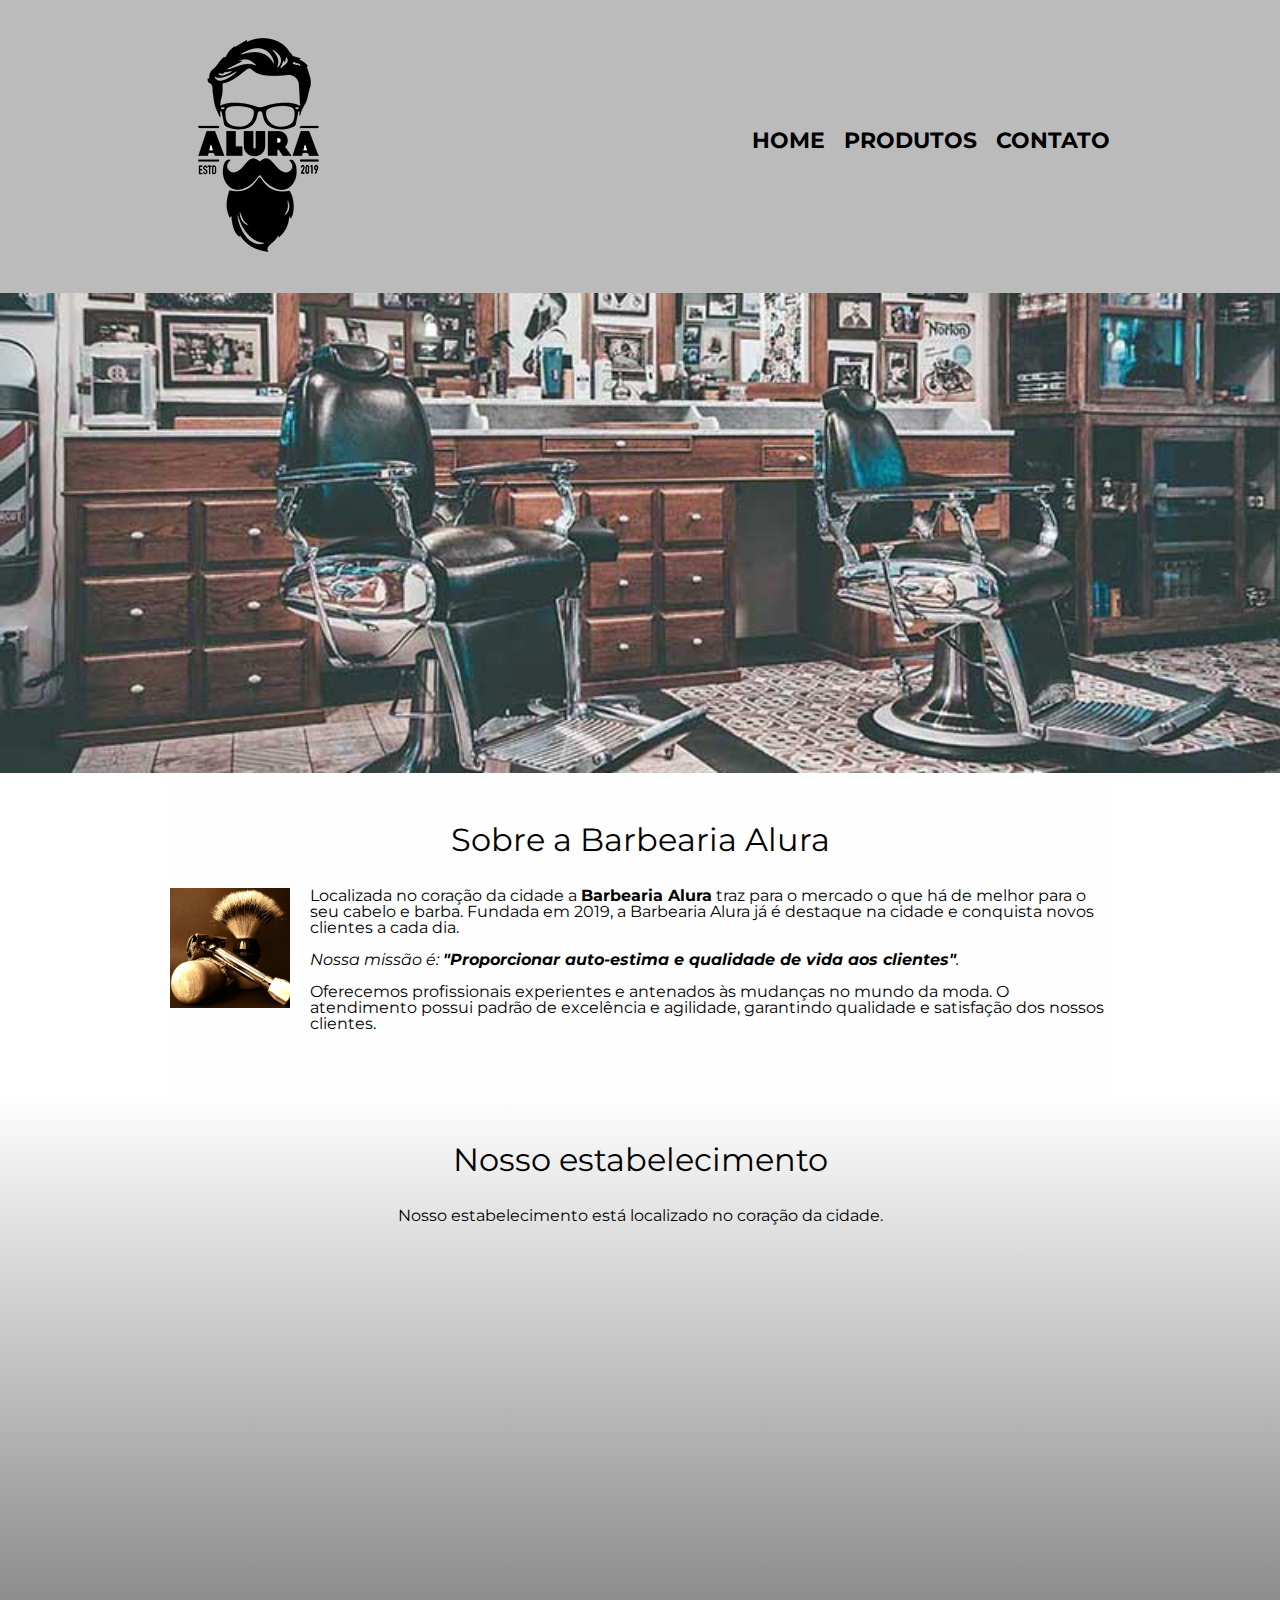
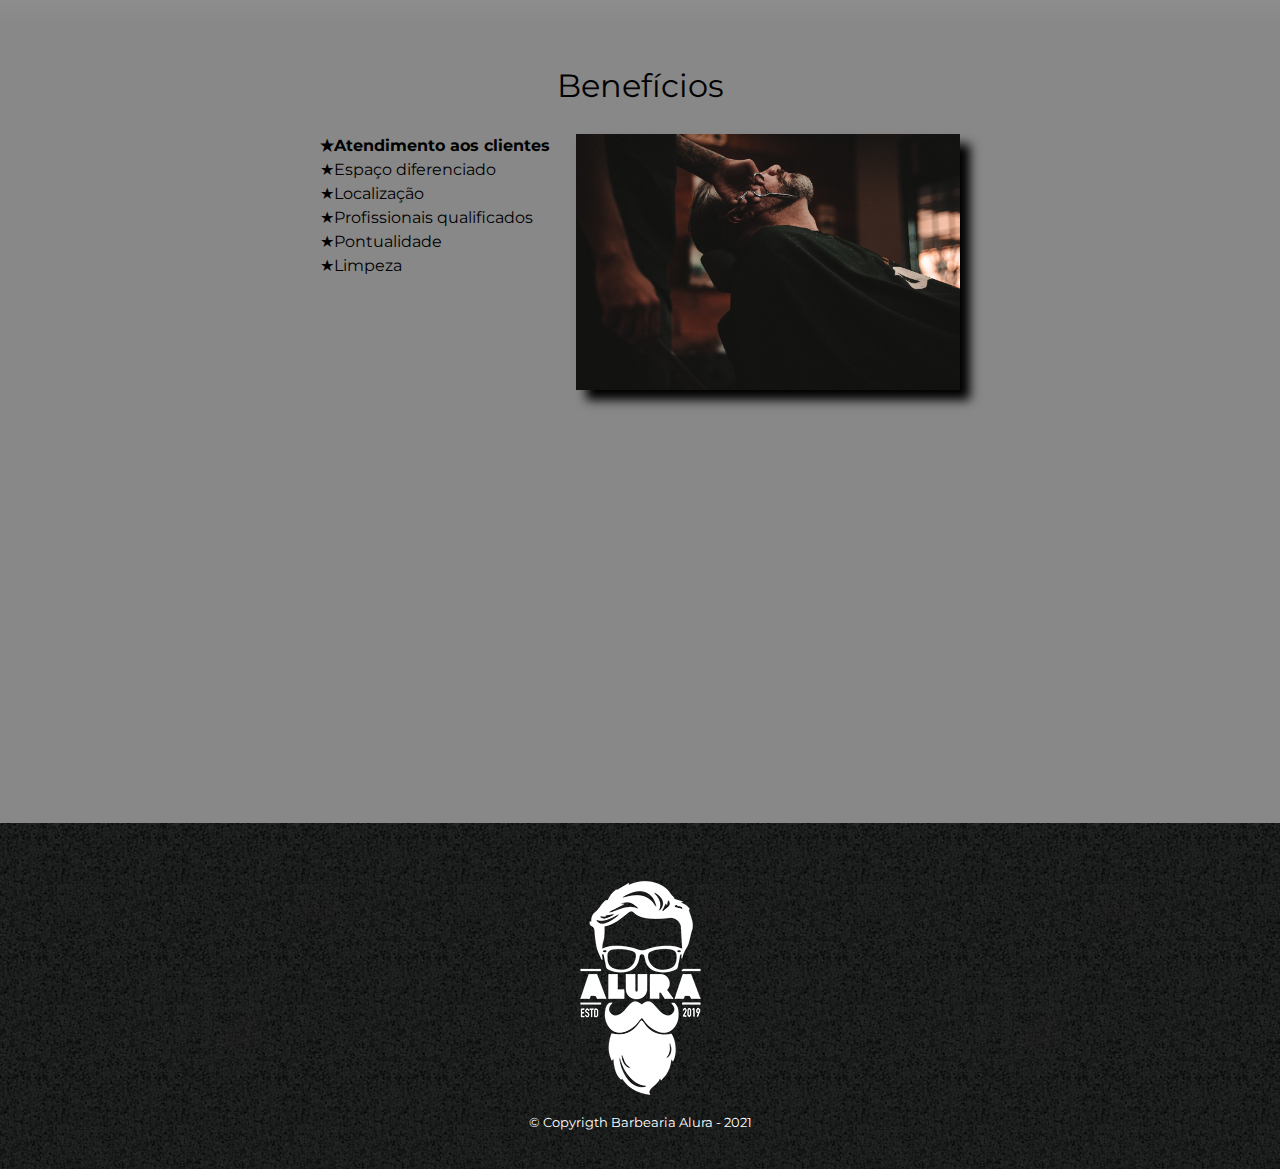
<file: index.html>
<!DOCTYPE html>
<html lang="pt-br">

<head>
  <meta charset="UTF-8">
  <meta name="viewport" content="width=device-width">
  <title>Barbearia Alura</title>
  <link rel="stylesheet" href="reset.css">
  <link rel="stylesheet" href="style.css">
  <link href="https://fonts.googleapis.com/css2?family=Montserrat&display=swap" rel="stylesheet">
</head>

<body>
  <header>
    <div class="caixa">
      <h1><img src="logo.png" alt="Logo da Barbearia da Alura"></h1>
      <nav>
        <ul>
          <li><a href="index.html">Home</a></li>
          <li><a href="produtos.html">Produtos</a></li>
          <li><a href="contato.html">Contato</a></li>
        </ul>
      </nav>
    </div>
  </header>

  <img class="banner" src="banner.jpg">

  <main>
    <section class="principal">
      <h2 class="titulo-principal">Sobre a Barbearia Alura</h2>

      <img class="utensilios" src="utensilios.jpg" alt="Utensilios de um barbeiro">

      <p>Localizada no coração da cidade a <strong>Barbearia Alura</strong> traz para o mercado o que há de melhor para
        o seu cabelo e barba. Fundada em 2019, a Barbearia Alura já é destaque na cidade e conquista novos clientes a
        cada dia.</p>

      <p><em>Nossa missão é: <strong>"Proporcionar auto-estima e qualidade de vida aos clientes"</strong>.</em></p>

      <p>Oferecemos profissionais experientes e antenados às mudanças no mundo da moda. O atendimento possui padrão de
        excelência e agilidade, garantindo qualidade e satisfação dos nossos clientes.</p>
    </section>

    <section class="mapa">
      <h3 class="titulo-principal">Nosso estabelecimento</h3>
      <p>Nosso estabelecimento está localizado no coração da cidade.</p>

      <div class="conteudo-mapa">
        <iframe
          src="https://www.google.com/maps/embed?pb=!1m18!1m12!1m3!1d3656.4483278365396!2d-46.63466568562861!3d-23.588249068469487!2m3!1f0!2f0!3f0!3m2!1i1024!2i768!4f13.1!3m3!1m2!1s0x94ce5a2b2ed7f3a1%3A0xab35da2f5ca62674!2sCaelum!5e0!3m2!1spt-BR!2sbr!4v1568814489656!5m2!1spt-BR!2sbr"
          width="100%" height="315" frameborder="0" style="border:0;" allowfullscreen=""></iframe>
      </div>
    </section>

    <section class="beneficios">
      <h3 class="titulo-principal">Benefícios</h3>

      <div class="conteudo-beneficios">
        <ul class="lista-beneficios">
          <li class="itens">Atendimento aos clientes</li>
          <li class="itens">Espaço diferenciado</li>
          <li class="itens">Localização</li>
          <li class="itens">Profissionais qualificados</li>
          <li class="itens">Pontualidade</li>
          <li class="itens">Limpeza</li>
        </ul><img src="beneficios.jpg" class="imagem-beneficios">
      </div>

      <div class="video">
        <iframe width="560" height="315" src="https://www.youtube.com/embed/wcVVXUV0YUY" frameborder="0"
          allow="accelerometer; autoplay; encrypted-media; gyroscope; picture-in-picture" allowfullscreen></iframe>
      </div>
    </section>
  </main>

  <footer>
    <img src="logo-branco.png" alt="Logo da Barbearia da Alura">
    <p class="copyrigth">&copy; Copyrigth Barbearia Alura - 2021</p>
  </footer>

</body>


</html>
</file>
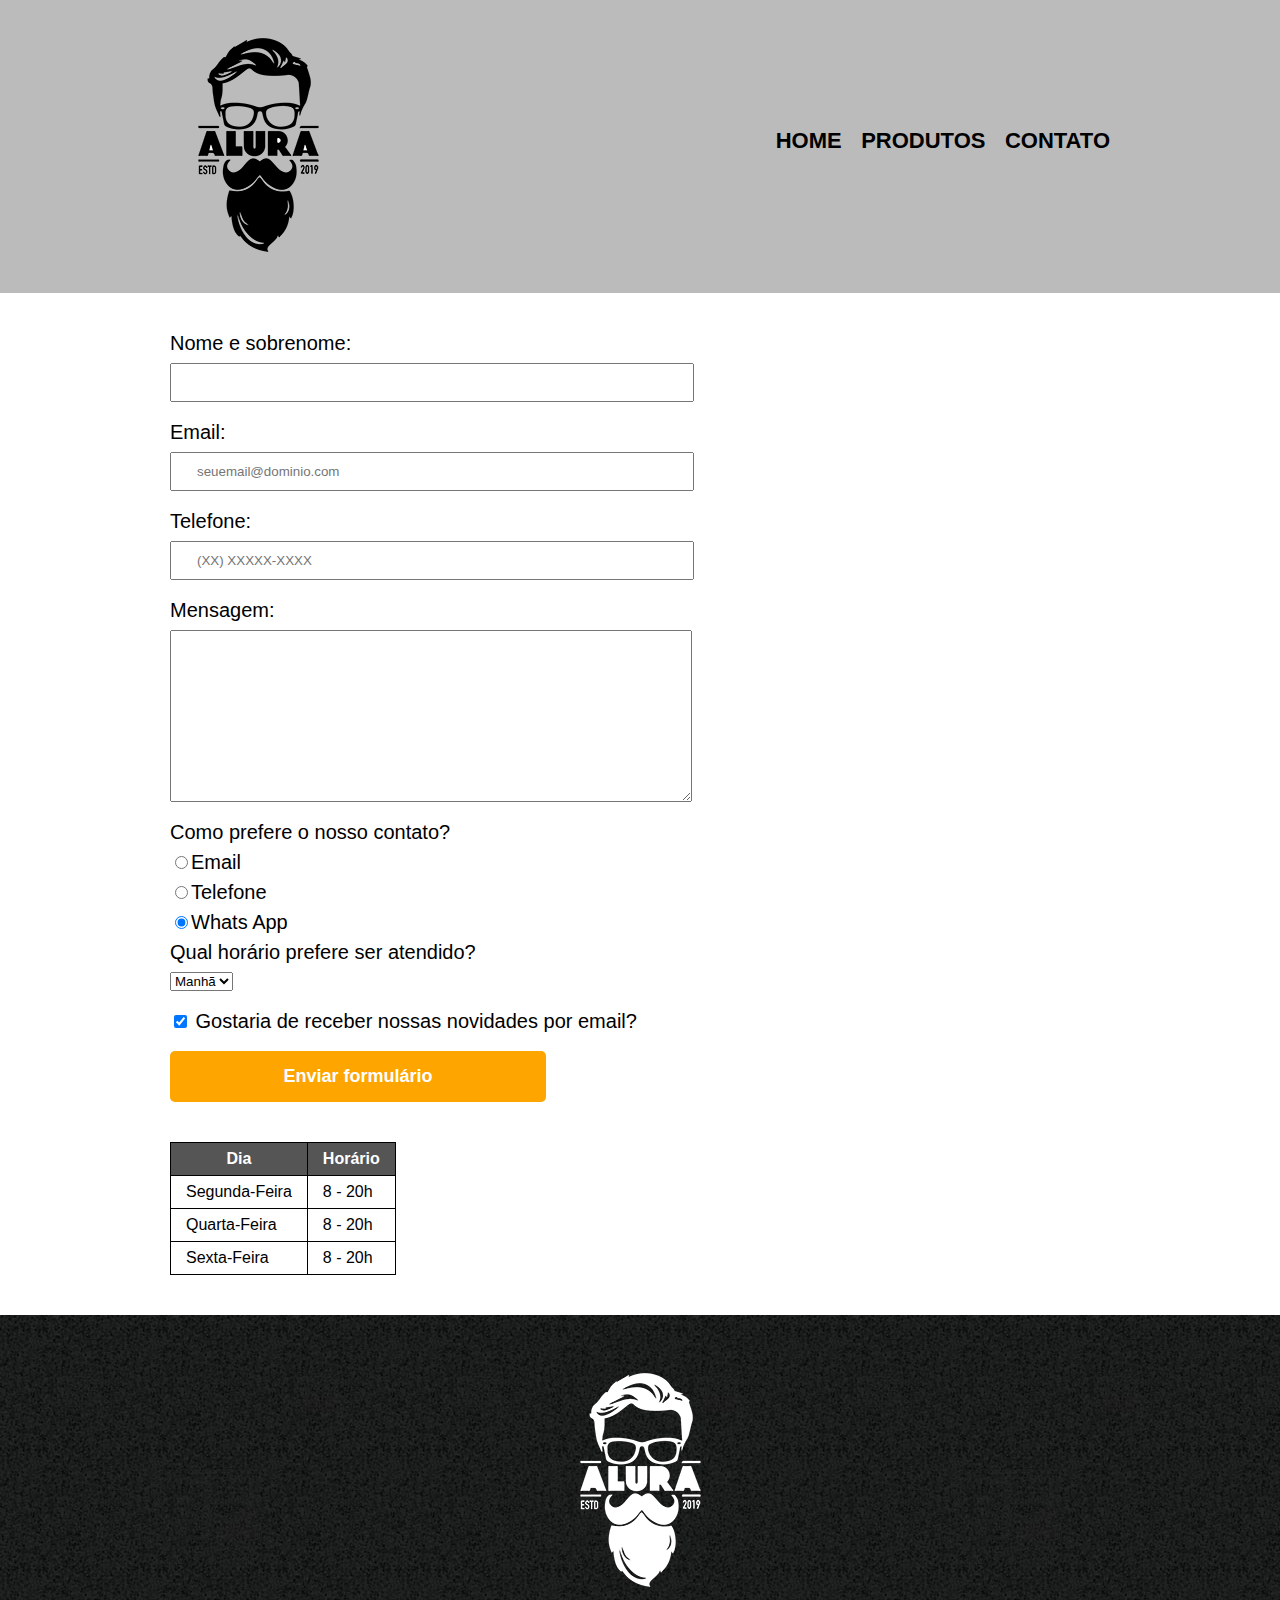
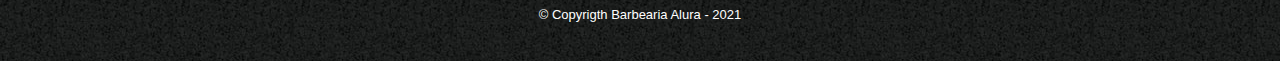
<file: contato.html>
<!DOCTYPE html>
<html>

<head>
  <meta charset="UTF-8">
  <title>Contato - Barbearia Alura</title>
  <link rel="stylesheet" href="reset.css">
  <link rel="stylesheet" href="style.css">
</head>

<body>
  <header>
    <div class="caixa">
      <h1><img src="logo.png" alt="Logo da Barbearia da Alura"></h1>
      <nav>
        <ul>
          <li><a href="index.html">Home</a></li>
          <li><a href="produtos.html">Produtos</a></li>
          <li><a href="contato.html">Contato</a></li>
        </ul>
      </nav>
    </div>
  </header>

  <main class="cadastro">
    <form>
      <label for="nomeesobrenome">Nome e sobrenome:</label>
      <input type="text" id="nomeesobrenome" class="input-padrao" required>

      <label for="email">Email:</label>
      <input type="email" id="email" class="input-padrao" required placeholder="seuemail@dominio.com">

      <label for="telefone">Telefone:</label>
      <input type="tel" id="telefone" class="input-padrao" required placeholder="(XX) XXXXX-XXXX">

      <label for="mensagem">Mensagem:</label>
      <textarea cols="70" rows="10" id="mensagem" class="input-padrao" required></textarea>

      <fieldset>
        <legend>Como prefere o nosso contato?</legend>
        <label for="radio-email"><input type="radio" name="contato" value="email" id="radio-email">Email</label>

        <label for="radio-telefone"><input type="radio" name="contato" value="telefone"
            id="radio-telefone">Telefone</label>

        <label for="radio-whatsapp"> <input type="radio" name="contato" value="whatsapp" id="radio-whatsapp"
            checked>Whats App</label>
      </fieldset>

      <fieldset>
        <legend>Qual horário prefere ser atendido?</legend>
        <select>
          <option>Manhã</option>
          <option>Tarde</option>
          <option>Noite</option>
        </select>
      </fieldset>

      <label class="checkbox"><input type="checkbox" checked> Gostaria de receber nossas novidades por email?</label>

      <input type="submit" value="Enviar formulário" class="enviar">
    </form>

    <table>
      <thead>
        <tr>
          <th>Dia</th>
          <th>Horário</th>
        </tr>
      </thead>
      <tbody>
        <tr>
          <td>Segunda-Feira</td>
          <td>8 - 20h</td>
        </tr>
        <tr>
          <td>Quarta-Feira</td>
          <td>8 - 20h</td>
        </tr>
        <tr>
          <td>Sexta-Feira</td>
          <td>8 - 20h</td>
        </tr>
      </tbody>
    </table>
  </main>

  <footer>
    <img src="logo-branco.png" alt="Logo da Barbearia da Alura">
    <p class="copyrigth">&copy; Copyrigth Barbearia Alura - 2021</p>
  </footer>
</body>

</html>
</file>
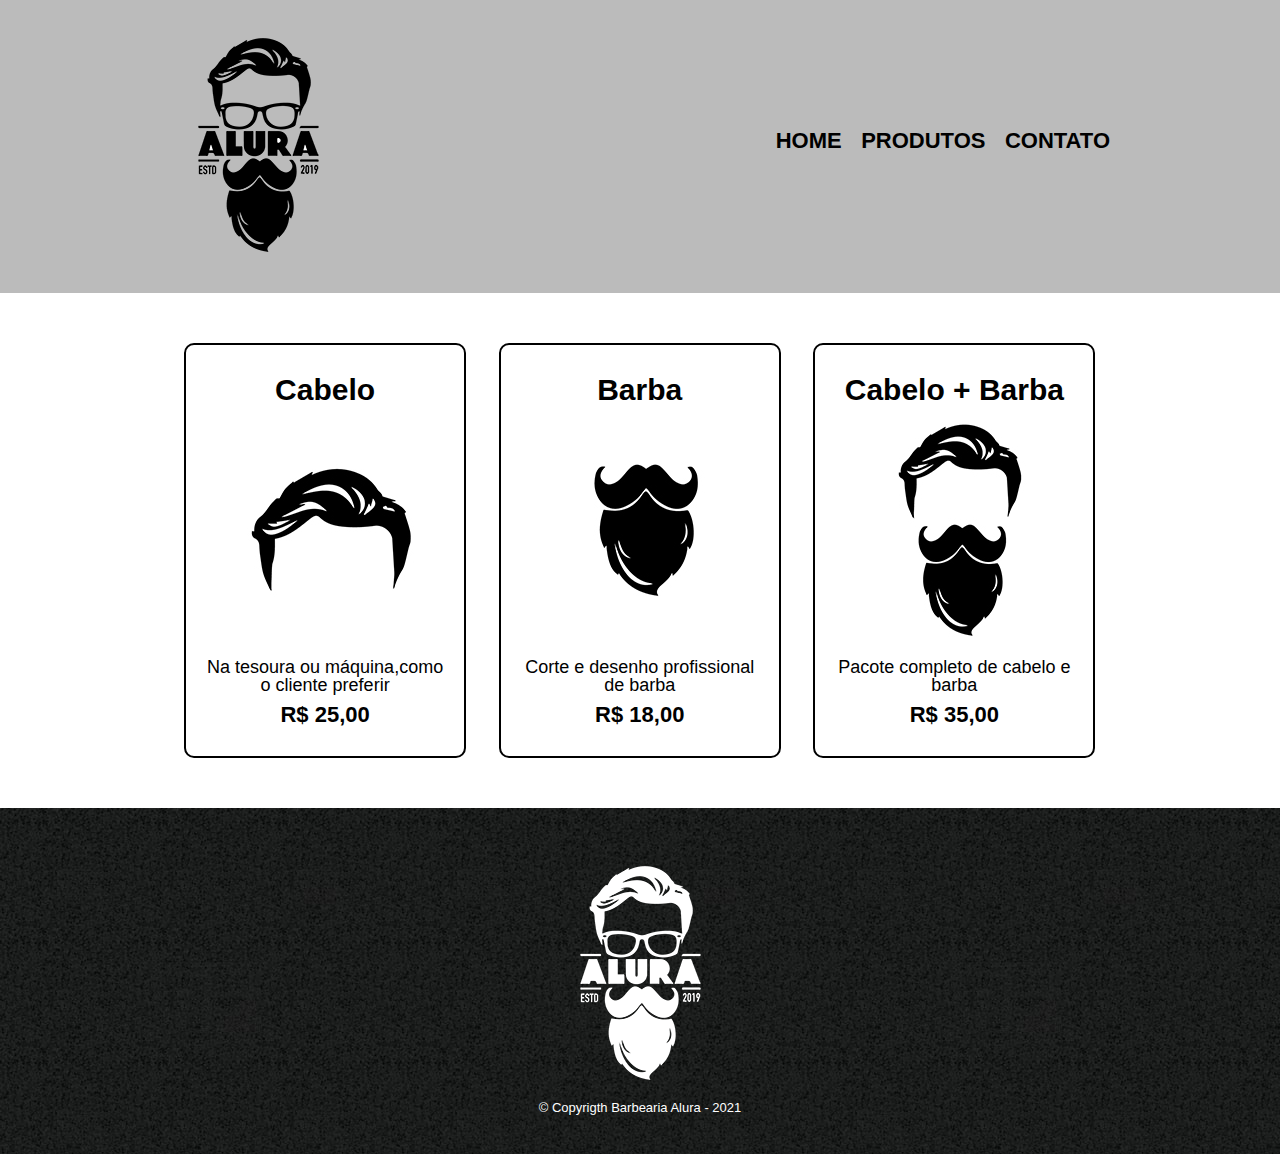
<file: produtos.html>
<!DOCTYPE html>
<html>

<head>
  <meta charset="UTF-8">
  <title>Produtos - Barbearia Alura</title>
  <link rel="stylesheet" href="reset.css">
  <link rel="stylesheet" href="style.css">
</head>

<body>
  <header>
    <div class="caixa">
      <h1><img src="logo.png" alt="Logo da Barbearia"></h1>

      <nav>
        <ul>
          <li><a href="index.html">Home</a></li>
          <li><a href="produtos.html">Produtos</a></li>
          <li><a href="contato.html">Contato</a></li>
        </ul>
      </nav>
    </div>
  </header>

  <main>
    <ul class="produtos">
      <li>
        <h2>Cabelo</h2>
        <img src="cabelo.jpg" alt="Imagem de um cabelo">
        <p class="produto-descricao">Na tesoura ou máquina,como o cliente preferir</p>
        <p class="produto-preco">R$ 25,00</p>
      </li>
      <li>
        <h2>Barba</h2>
        <img src="barba.jpg" alt="Imagem de uma barba">
        <p class="produto-descricao">Corte e desenho profissional de barba</p>
        <p class="produto-preco">R$ 18,00</p>
      </li>
      <li>
        <h2>Cabelo + Barba</h2>
        <img src="cabelo+barba.jpg" alt="imagem de um cabelo e barba">
        <p class="produto-descricao">Pacote completo de cabelo e barba</p>
        <p class="produto-preco">R$ 35,00</p>
      </li>
    </ul>
  </main>

  <footer>
    <img src="logo-branco.png" alt="logo da barbearia na cor branca">
    <p class="copyrigth">&copy; Copyrigth Barbearia Alura - 2021</p>
  </footer>
</body>

</html>
</file>
<file: style.css>
body {
  font-family: 'Montserrat', sans-serif;
}

header {
  background: #BBBBBB;
  padding: 20px 0;
}

.caixa {
  position: relative;
  width: 940px;
  margin: 0 auto;
}

nav {
  position: absolute;
  top: 110px;
  right: 0;
}

nav li {
  display: inline;
  margin: 0 0 0 15px;
}

nav a {
  text-transform: uppercase;
  color: #000000;
  font-weight: bold;
  font-size: 22px;
  text-decoration: none;
}

nav a:hover {
  color: #C78C19;
  text-decoration: underline;
}

footer {
  text-align: center;
  background: url("bg.jpg");
  padding: 40px 0;
}

.copyrigth {
  color: #FFFFFF;
  font-size: 13px;
  margin-top: 20px 0 0;
}

/*Página inicial*/

.banner {
  width: 100%;
}

.principal {
  padding: 3em 0;
  background: #FEFEFE;
  width: 940px;
  margin: 0 auto;
}

.titulo-principal {
  text-align: center;
  font-size: 2em;
  margin: 0 0 1em;
  clear: left;
}

.principal p {
  margin: 0 0 1em;
}

.principal strong {
  font-weight: bold;
}

.principal em {
  font-style: italic;
}

.utensilios {
  width: 120px;
  float: left;
  margin: 0 20px 20px 0;
}

.mapa {
  padding: 3em 0;
  background: linear-gradient(#FEFEFE, #888888);
}

.mapa p {
  margin: 0 0 2em;
  text-align: center;
}

.conteudo-mapa {
  width: 940px;
  margin: 0 auto;
}

.beneficios {
  padding: 3em 0;
  background: #888888;
}

.conteudo-beneficios {
  width: 640px;
  margin: 0 auto;
}

.lista-beneficios {
  width: 40%;
  display: inline-block;
  vertical-align: top;
}

.itens {
  line-height: 1.5;
}

.itens:before {
  content: "★";
}

.itens:first-child {
  font-weight: bold;
}

.imagem-beneficios {
  width: 60%;
  opacity: 1;
  transition: 400ms;
  box-shadow: 10px 10px 10px 0 #000000;
}

.imagem-beneficios:hover {
  opacity: 0.3;
}

.video {
  width: 560px;
  margin: 2em auto;
}

/* Pagina de produtos*/

.produtos {
  width: 940px;
  margin: 0 auto;
  padding: 50px 0;
}

.produtos li {
  display: inline-block;
  text-align: center;
  width: 30%;
  vertical-align: top;
  margin: 0 1.5%;
  padding: 30px 20px;
  box-sizing: border-box;
  border: 2px solid #000000;
  border-radius: 10px;
}

.produtos li:hover {
  border-color: #C78C19;
}

.produtos li:active {
  border-color: #088C19;
}

.produtos li:hover h2 {
  font-size: 34px;
}

.produtos h2 {
  font-size: 30px;
  font-weight: bold;
}

.produto-descricao {
  font-size: 18px;
}

.produto-preco {
  font-size: 22px;
  font-weight: bold;
  margin-top: 10px;
}

/* Pagina de contato*/

.cadastro {
  width: 940px;
  margin: 0 auto;
}

form {
  margin: 40px 0;
}

form label, form legend {
  display: block;
  font-size: 20px;
  margin: 0 0 10px;
}

.input-padrao {
  display: block;
  margin: 0 0 20px;
  padding: 10px 25px;
  width: 50%;
}

.checkbox {
  margin: 20px 0;
}

.enviar {
  width: 40%;
  padding: 15px 0;
  background: orange;
  color: #FFFFFF;
  font-weight: bold;
  font-size: 18px;
  border: none;
  border-radius: 5px;
  transition: 1s all;
  cursor: pointer;
}

.enviar:hover {
  background: darkorange;
  transform: scale(1.2);
}

table {
  margin: 20px 0 40px;
}

thead {
  background: #555555;
  color: #FFFFFF;
  font-weight: bold;
}

td, th {
  border: 1px solid #000000;
  padding: 8px 15px;
}

/* Responsivo ???????? */

@media screen and (max-width: 480px) {
  .caixa, .principal, .conteudo-beneficios, .conteudo-mapa, .video {
    width: auto;
  }
  h1 {
    text-align: center;
  }
  nav {
    position: static;
  }
  .lista-beneficios, .imagem-beneficios {
    width: 100%;
  }
}
</file>
